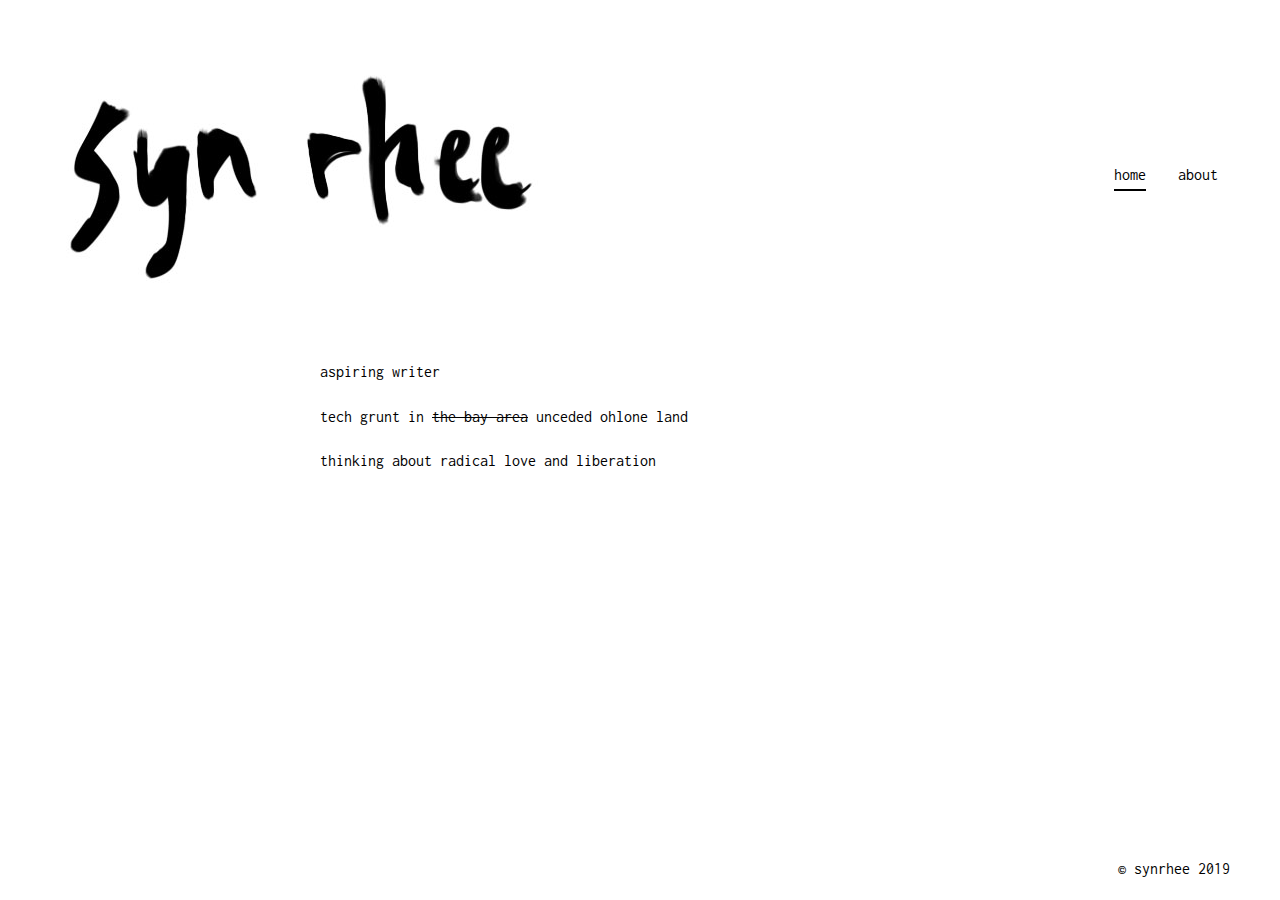
<file: index.html>
<!DOCTYPE html>
<html>

  <head>
    <meta name="viewport" content="width=device-width">
    <title>syn rhee</title>

    <link rel="stylesheet" href="styles/normalize.css">
    <link rel="stylesheet" href="styles/main.css">

    <!-- favicon 16x16 -->
    <!-- <link rel="icon" href="images/favicon.png" type="image/png" sizes="16x16"> -->

    <!-- Google Fonts -->
    <link href = "https://fonts.googleapis.com/css?family=Inconsolata:300,400,500,600"
    rel= "stylesheet">
  </head>


  <body>
    <!--header-->
    <header class= "header">
      <nav class="header-nav">
        <!--icon-->
        <a href="index.html" class="icon">
          <img src="images/Icon.jpg" >
        </a>
        <!-- navigate to pages here -->
        <ul class="header-nav_options">
          <li>
            <a href="index.html" class="accent">home</a>
          </li>
          <li>
            <a href="about.html">about</a>
          </li>
        </ul>
      </nav>

      <!-- intro blurb -->
      <div class= "intro">
        <p>aspiring writer</p>
        <p>tech grunt in <span style="text-decoration:line-through">the bay
          area</span> unceded ohlone land</p>
        <p>thinking about radical love and liberation</p>
      </div>

    </header>

    <footer>
      <p class = "foot">&#169; synrhee 2019</p>
    </footer>

  </body>

</html>
</file>
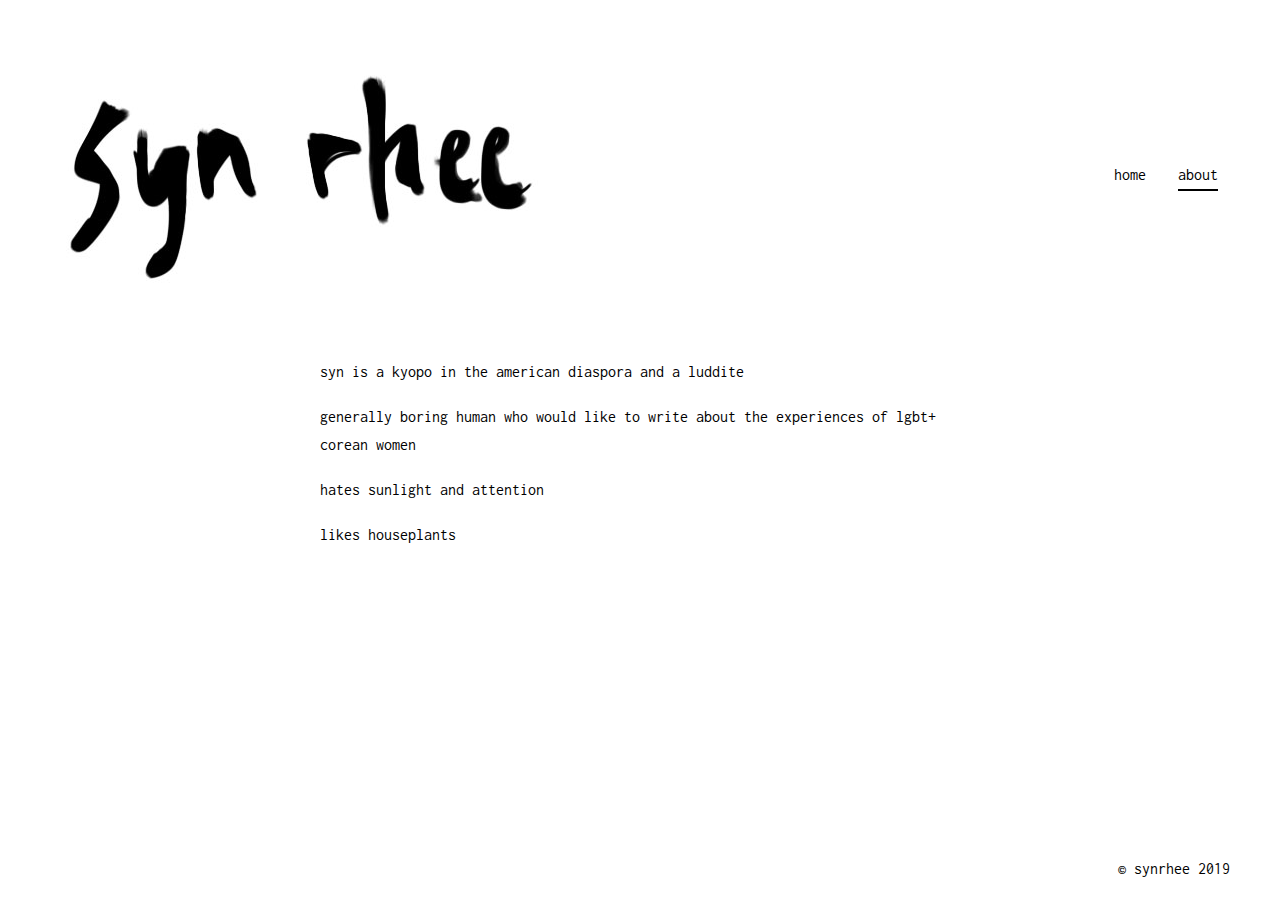
<file: about.html>
<!DOCTYPE html>
<html>

  <head>
    <meta name="viewport" content="width=device-width">
    <title>syn rhee</title>

    <link rel="stylesheet" href="styles/normalize.css">
    <link rel="stylesheet" href="styles/main.css">

    <!-- favicon 16x16 -->
    <!-- <link rel="icon" href="images/favicon.png" type="image/png" sizes="16x16"> -->

    <!-- Google Fonts -->
    <link href = "https://fonts.googleapis.com/css?family=Inconsolata:300,400,500,600"
    rel= "stylesheet">
  </head>


  <body>
    <!--header-->
    <header class= "header">
      <nav class="header-nav">
        <!--icon-->
        <a href="index.html" class="icon">
          <img src="images/Icon.jpg">
        </a>
        <!-- navigate to pages here -->
        <ul class="header-nav_options">
          <li>
            <a href="index.html">home</a>
          </li>
          <li>
            <a href="about.html" class="accent">about</a>
          </li>
        </ul>
      </nav>

      <!-- intro blurb -->
      <div class= "intro">
        <p>syn is a kyopo in the american diaspora and a luddite</p>
        <p>generally boring human who would like to write about the
          experiences of lgbt+ corean women</p>
        <p>hates sunlight and attention</p>
        <p>likes houseplants</p>
      </div>
    </header>

    <footer>
      <p class = "foot">&#169; synrhee 2019</p>
    </footer>
  </body>

</html>
</file>
<file: styles/main.css>
ul {
  list-style-type: none;
  display: block;
  padding-left: 0;
}
a {
  text-decoration: none;
  color: black;
}
html {
  height: 100%;
}
body {
  font-family: Inconsolata, serif;
  line-height: 1.8;
}
footer {
  font-family: Inconsolata, serif;
  position: absolute;
  bottom:0;
  width:100%;
  text-align: right;
}

.foot {
  padding: 0px 50px;
}

.icon {
  margin: auto 0;
}
.intro {
  width: 50%;
  margin: auto;
}

.header-nav {
  display: flex;
  justify-content: space-between;
  overflow: auto;
  padding: 25px 50px;
  margin: 10px auto 10px auto;
}

.header-nav_options {
  font-family: Inconsolata, serif;
  margin: auto 0;
}
.header-nav_options li a {
  text-decoration: none;
  display: block;
}
.header-nav_options li a.accent {
  border-bottom: 2px solid black;
}
.header-nav_options li {
  padding: 0.5rem 0.75rem;
  display: inline-block;
}
.header-nav_options li a:hover {
  color: #BDBDBD;
  transition: all 0.5s;
}

/* interactive media */
@media screen and (max-width: 730px) {
  .icon img {
    width: 250px;
    display: block;
    margin: auto;
  }
  .intro {
    width: 80%;
  }
  footer {
    text-align: center;
  }
}

@media screen and (max-width: 500px) {
  .header-nav {
    display: block;
    margin: auto;
    position: relative;
  }
  .header-nav_options {
    text-align: center;
  }
}
</file>
